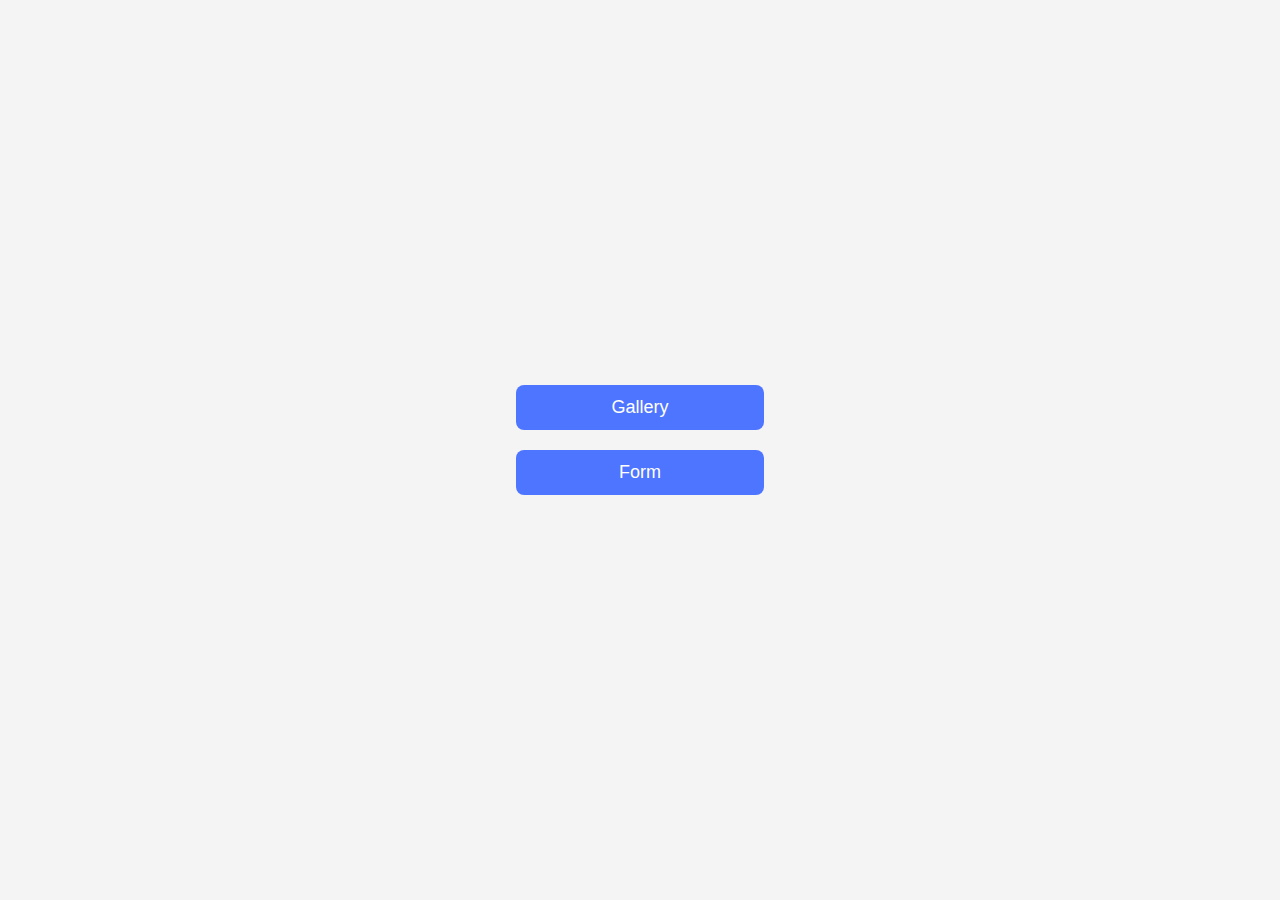
<file: src/index.html>
<!DOCTYPE html>
<html lang="en">
  <head>
    <meta charset="UTF-8" />
    <meta name="viewport" content="width=device-width, initial-scale=1.0" />
    <title>Homework 9</title>
    <link rel="stylesheet" href="./css/index.css" />
  </head>
  <body>
    <ul class="navigation-list">
      <li><a href="./1-gallery.html">Gallery</a></li>
      <li><a href="./2-form.html">Form</a></li>
    </ul>
  </body>
</html>
</file>
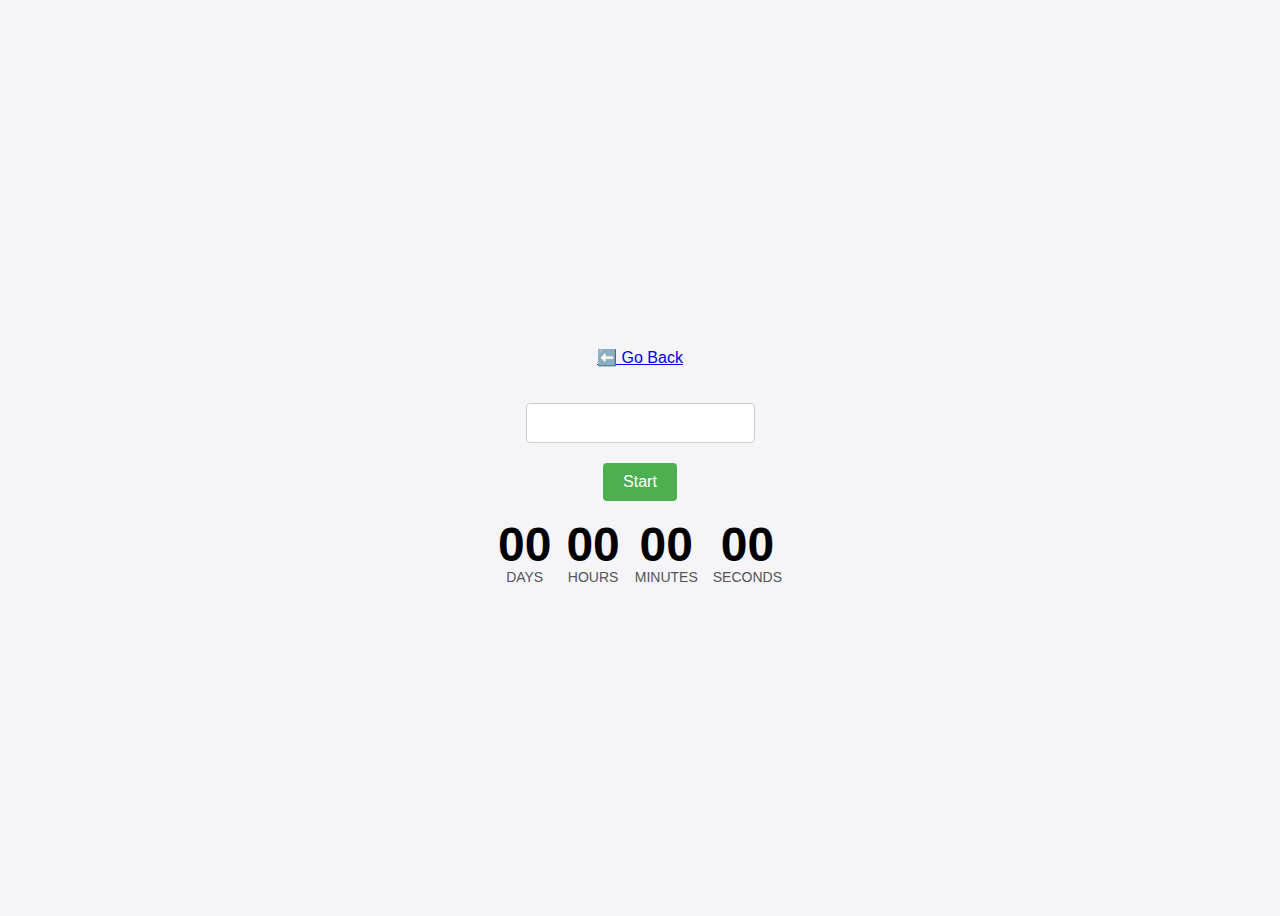
<file: src/1-timer.html>
<!DOCTYPE html>
<html lang="en">
  <head>
    <meta charset="UTF-8" />
    <meta name="viewport" content="width=device-width, initial-scale=1.0" />
    <title>Countdown Timer</title>
    <link rel="stylesheet" href="./css/1-timer.css" />
  </head>
  <body>
    <p><a href="./index.html">⬅️ Go Back</a></p>
    <input type="text" id="datetime-picker" />
    <button type="button" data-start>Start</button>

    <div class="timer">
      <div class="field">
        <span class="value" data-days>00</span>
        <span class="label">Days</span>
      </div>
      <div class="field">
        <span class="value" data-hours>00</span>
        <span class="label">Hours</span>
      </div>
      <div class="field">
        <span class="value" data-minutes>00</span>
        <span class="label">Minutes</span>
      </div>
      <div class="field">
        <span class="value" data-seconds>00</span>
        <span class="label">Seconds</span>
      </div>
    </div>

    <script src="./js/1-timer.js" type="module"></script>
  </body>
</html>
</file>
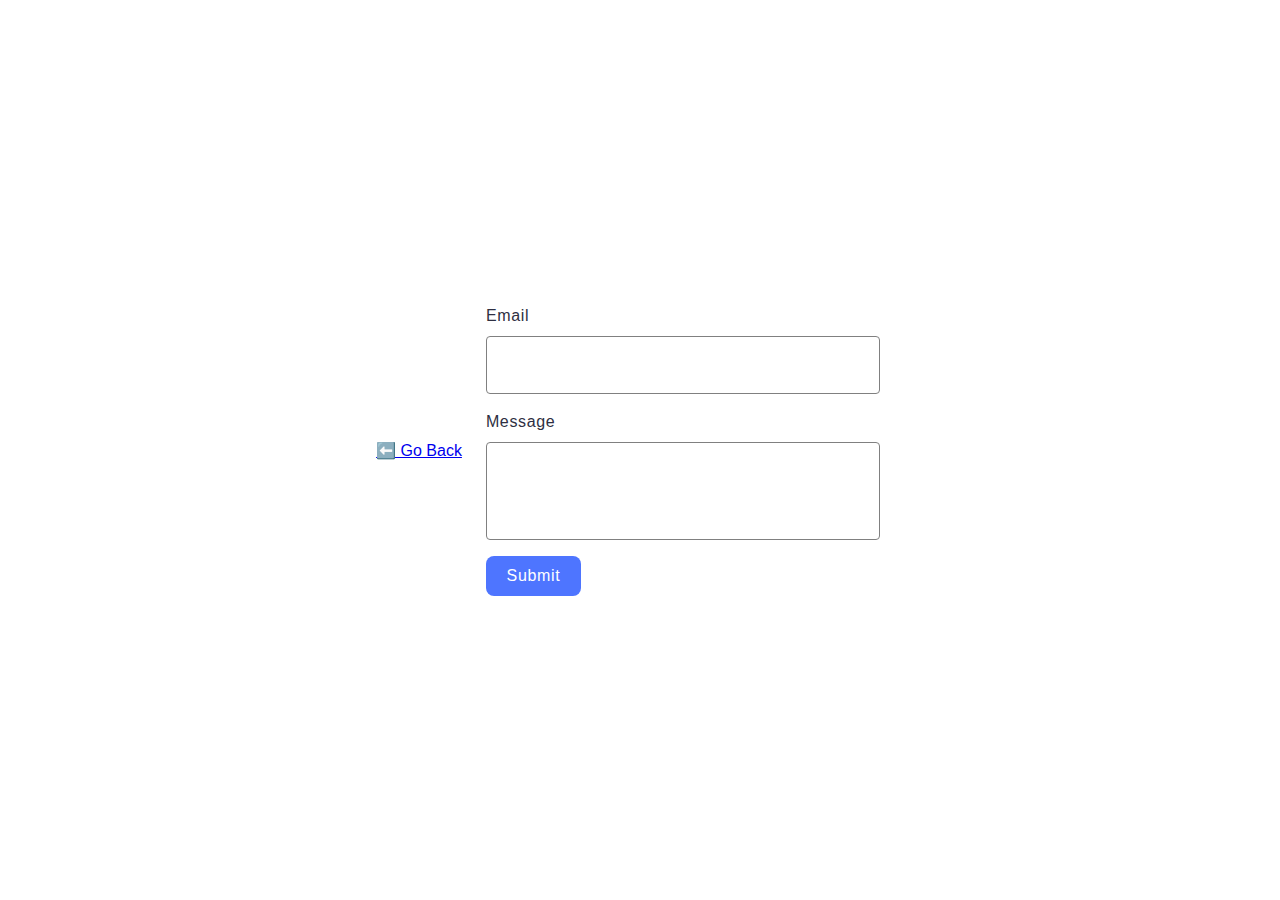
<file: src/2-form.html>
<!DOCTYPE html>
<html lang="en">
  <head>
    <meta charset="UTF-8" />
    <meta name="viewport" content="width=device-width, initial-scale=1.0" />
    <title>Form</title>
    <link rel="stylesheet" href="./css/2-form.css" />
  </head>
  <body>
    <p><a href="./index.html">⬅️ Go Back</a></p>
    <form class="feedback-form" autocomplete="off">
      <label>
        Email
        <input type="email" name="email" autofocus />
      </label>
      <label>
        Message
        <textarea name="message" rows="8"></textarea>
      </label>
      <button type="submit">Submit</button>
    </form>

    <script src="./js/2-form.js" type="module"></script>
  </body>
</html>
</file>
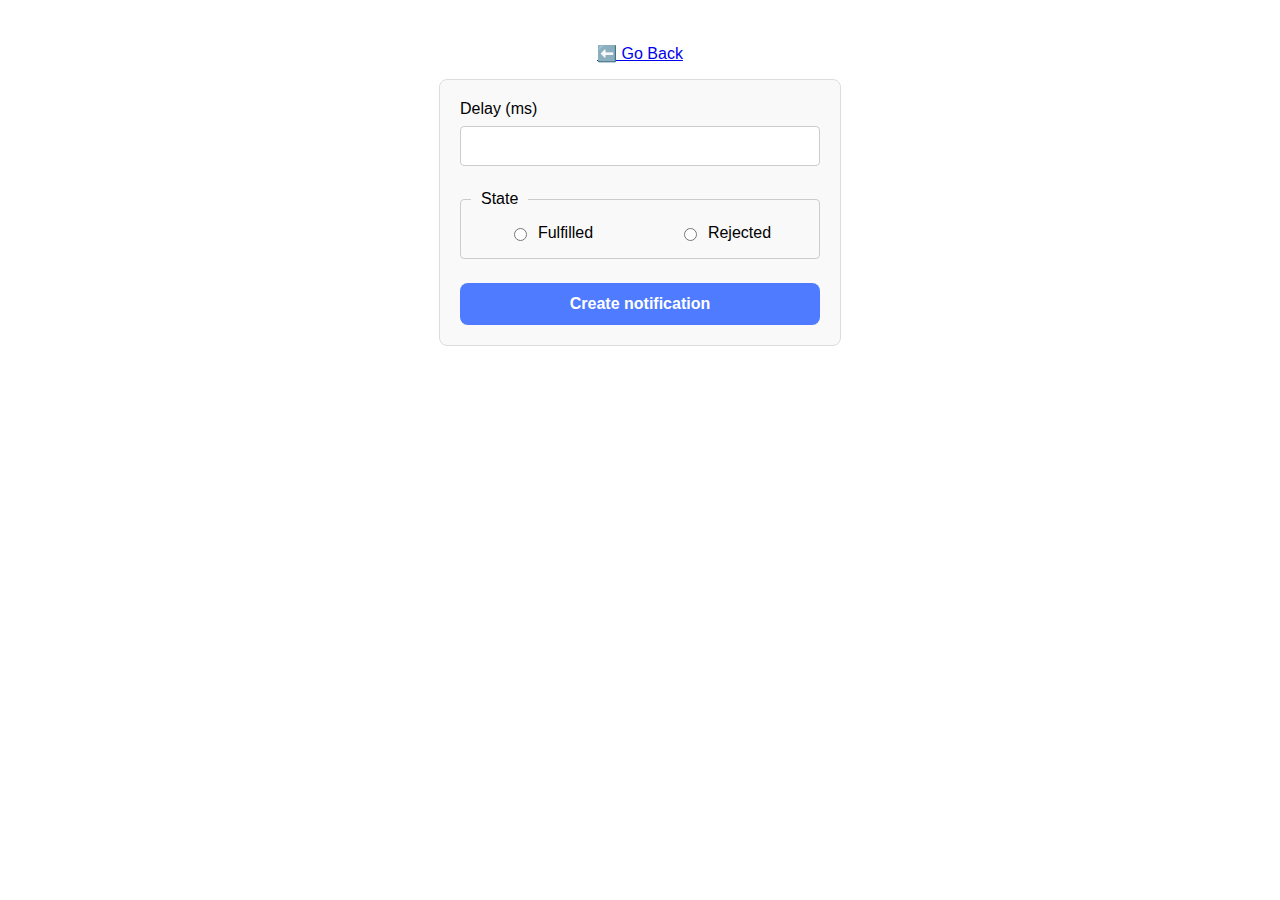
<file: src/2-snackbar.html>
<!DOCTYPE html>
<html lang="en">
  <head>
    <meta charset="UTF-8" />
    <meta name="viewport" content="width=device-width, initial-scale=1.0" />
    <title>Snackbar Promise Generator</title>
    <link rel="stylesheet" href="./css/2-snackbar.css" />
  </head>
  <body>
    <section>
      <p><a href="./index.html">⬅️ Go Back</a></p>
    </section>

    <form class="form">
      <label>
        Delay (ms)
        <input type="number" name="delay" required />
      </label>

      <fieldset>
        <legend>State</legend>
        <label>
          <input type="radio" name="state" value="fulfilled" required />
          Fulfilled
        </label>
        <label>
          <input type="radio" name="state" value="rejected" required />
          Rejected
        </label>
      </fieldset>

      <button type="submit">Create notification</button>
    </form>

    <script type="module" src="./js/2-snackbar.js"></script>
  </body>
</html>
</file>
<file: src/css/index.css>
body {
  display: flex;
  justify-content: center;
  align-items: center;
  min-height: 100vh;
  margin: 0;
  background-color: #f4f4f4;
  font-family: 'Helvetica Neue', sans-serif;
}

.navigation-list {
  list-style: none;
  padding: 0;
  text-align: center;
}

.navigation-list li {
  margin-bottom: 20px;
}

.navigation-list a {
  display: block;
  padding: 12px 24px;
  background-color: #4e75ff;
  color: #fff;
  text-decoration: none;
  font-size: 18px;
  font-weight: 500;
  border-radius: 8px;
  transition: background-color 250ms ease-in-out, transform 250ms ease-in-out;
  min-width: 200px;
}

.navigation-list a:hover {
  background-color: #6c8cff;
  transform: scale(1.05);
}
</file>
<file: src/css/1-timer.css>
body {
  font-family: 'Arial', sans-serif;
  display: flex;
  flex-direction: column;
  align-items: center;
  justify-content: center;
  height: 100vh;
  background-color: #f4f4f9;
  gap: 20px;
}

#datetime-picker {
  padding: 10px;
  font-size: 16px;
  border: 1px solid #ccc;
  border-radius: 4px;
  text-align: center;
}

button[data-start] {
  padding: 10px 20px;
  font-size: 16px;
  border: none;
  border-radius: 4px;
  background-color: #4caf50;
  color: white;
  cursor: pointer;
  transition: background-color 0.3s;
}

button[data-start]:disabled {
  background-color: #ccc;
  cursor: not-allowed;
}

/* Стили для таймера */
.timer {
  display: flex;
  gap: 15px;
}

.field {
  display: flex;
  flex-direction: column;
  align-items: center;
}

.value {
  font-size: 48px;
  font-weight: bold;
  line-height: 1;
}

.label {
  font-size: 14px;
  text-transform: uppercase;
  color: #555;
}
</file>
<file: src/css/2-form.css>
body {
  display: flex;
  justify-content: center;
  align-items: center;
  min-height: 100vh;
  margin: 0;
  font-family: 'Helvetica Neue', sans-serif;
}

.feedback-form {
  padding: 24px;
  display: flex;
  flex-direction: column;
  gap: 16px;
  max-width: 408px;
}

.feedback-form label {
  display: flex;
  flex-direction: column;
  gap: 8px;
  font-size: 16px;
  line-height: 1.5;
  letter-spacing: 0.04em;
  color: #2e2f42;
}

.feedback-form input,
.feedback-form textarea {
  padding: 8px 16px;
  border: 1px solid #808080;
  border-radius: 4px;
  width: 360px;
  height: 40px;
  font-size: 16px;
  transition: border-color 250ms ease-in-out;
}

.feedback-form textarea {
  height: 80px;
  resize: none;
}

.feedback-form input:hover,
.feedback-form textarea:hover {
  border-color: #000000;
}

.feedback-form input:focus,
.feedback-form textarea:focus {
  outline: none;
  border-color: #808080;
}

.feedback-form button {
  padding: 8px 16px;
  border: none;
  border-radius: 8px;
  background-color: #4e75ff;
  color: #fff;
  font-weight: 500;
  font-size: 16px;
  line-height: 1.5;
  letter-spacing: 0.04em;
  cursor: pointer;
  width: 95px;
  height: 40px;
  transition: background-color 250ms ease-in-out;
}

.feedback-form button:hover {
  background-color: #6c8cff;
}
</file>
<file: src/css/2-snackbar.css>
body {
  font-family: sans-serif;
  display: flex;
  flex-direction: column;
  align-items: center;
  padding-top: 20px;
}
.form {
  display: flex;
  flex-direction: column;
  gap: 24px;
  width: 100%;
  max-width: 360px;
  padding: 20px;
  border: 1px solid #ddd;
  border-radius: 8px;
  background-color: #f9f9f9;
}
.form label {
  display: flex;
  flex-direction: column;
  gap: 8px;
  font-size: 16px;
}
.form input[type='number'] {
  padding: 10px;
  font-size: 16px;
  border-radius: 4px;
  border: 1px solid #ccc;
}
.form fieldset {
  display: flex;
  justify-content: space-around;
  gap: 10px;
  border: 1px solid #ccc;
  border-radius: 4px;
  padding: 16px 10px;
  margin: 0;
}
.form fieldset legend {
  padding: 0 10px;
}
.form fieldset label {
  flex-direction: row;
  align-items: center;
  gap: 8px;
}
.form button[type='submit'] {
  padding: 12px 16px;
  font-size: 16px;
  font-weight: bold;
  cursor: pointer;
  background-color: #4e7bff;
  color: white;
  border: none;
  border-radius: 8px;
  transition: background-color 0.3s ease;
}
.form button[type='submit']:hover {
  background-color: #3a65e0;
}
</file>
